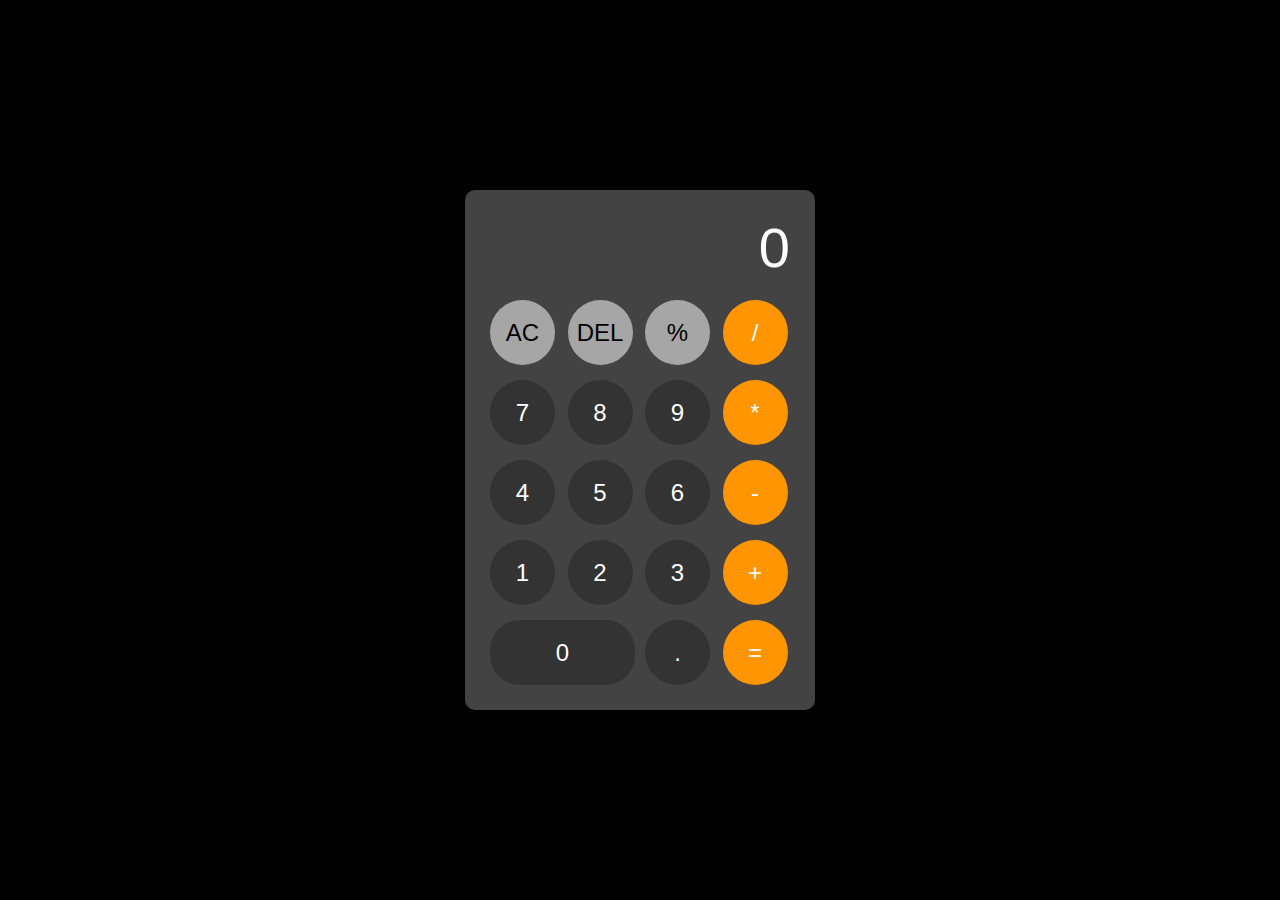
<file: Calculator(Task 3)/index.html>
<!DOCTYPE html>
<html lang="en">
<head>
    <meta charset="UTF-8">
    <meta name="viewport" content="width=device-width, initial-scale=1.0">
    <title>Calculator - By Shreyas Kulkarni</title>
    <link rel="stylesheet" href="style.css">
</head>
<body>
    <div class="container">
        <div class="calc-text">
            <p name="user-input" id="user-input">0</p>
        </div>
        <div class="calc-keys">
            <button type="button" class="key-others operations">AC</button>
            <button type="button" class="key-others operations">DEL</button>
            <button type="button" class="key-others operations">%</button>
            <button type="button" class="key-operate operations">/</button>
            <button type="button" class="numbers">7</button>
            <button type="button" class="numbers">8</button>
            <button type="button" class="numbers">9</button>
            <button type="button" class="key-operate operations">*</button>
            <button type="button" class="numbers">4</button>
            <button type="button" class="numbers">5</button>
            <button type="button" class="numbers">6</button>
            <button type="button" class="key-operate operations">-</button>
            <button type="button" class="numbers">1</button>
            <button type="button" class="numbers">2</button>
            <button type="button" class="numbers">3</button>
            <button type="button" class="key-operate operations">+</button>
            <button type="button" class="key-zero numbers">0</button>
            <button type="button" class="numbers">.</button>
            <button type="button" class="key-operate operations">=</button>
        </div>
    </div>
    <script src="script.js"></script>
</body>
</html>
</file>
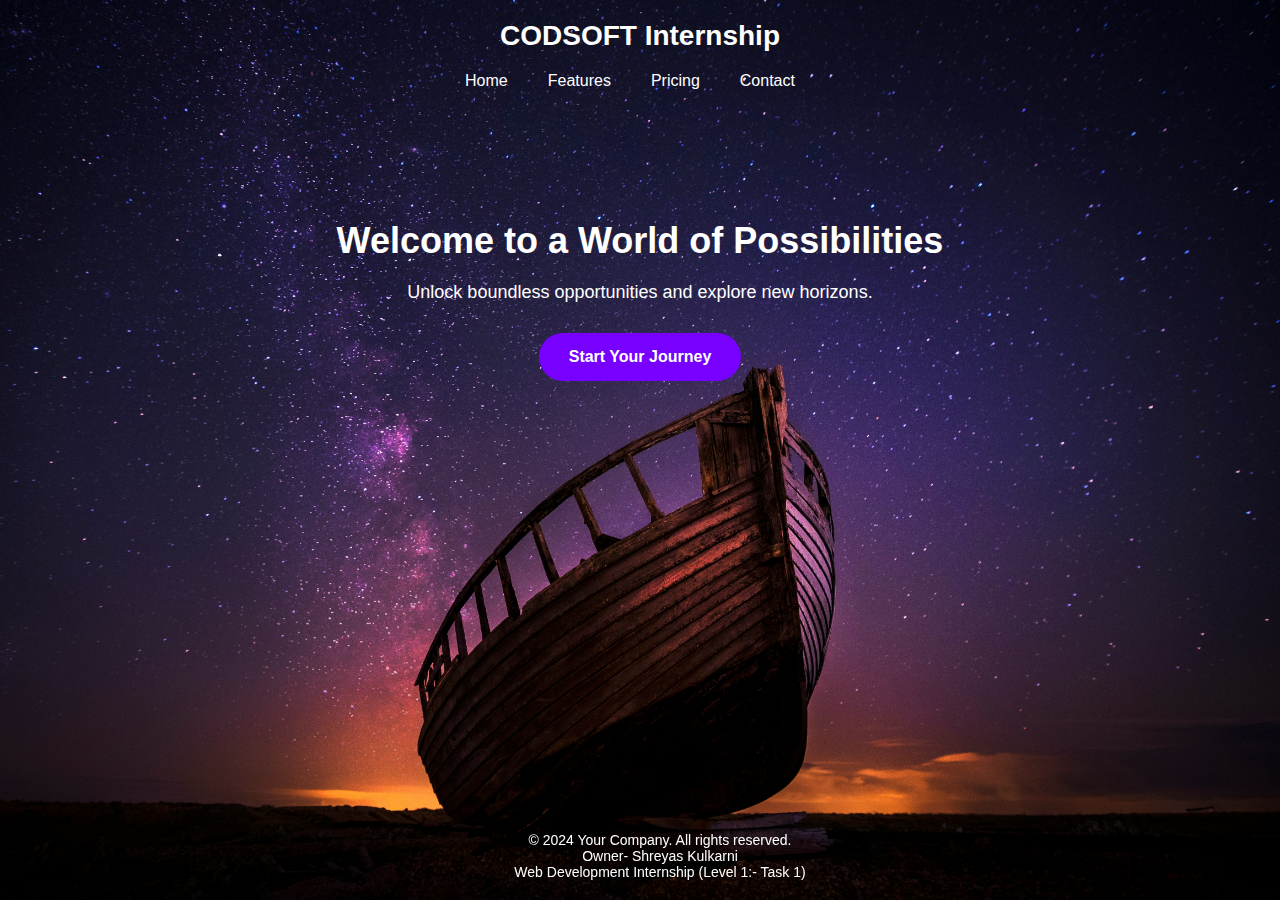
<file: Landing Page(Task 1)/index.html>
<!DOCTYPE html>
<html lang="en">
<head>
  <meta charset="UTF-8">
  <meta name="viewport" content="width=device-width, initial-scale=1.0">
  <link rel="stylesheet" href="styles.css">
  <title>Shreyas Landing Page</title>
</head>
<body>
  <header>
    <h1>CODSOFT Internship</h1>
    <nav>
      <ul>
        <li><a href="#">Home</a></li>
        <li><a href="#">Features</a></li>
        <li><a href="#">Pricing</a></li>
        <li><a href="#">Contact</a></li>
      </ul>
    </nav>
  </header>

  <section class="hero">
    <h2>Welcome to a World of Possibilities</h2>
    <p>Unlock boundless opportunities and explore new horizons.</p>
    <a href="#" class="cta-button">Start Your Journey</a>
  </section>  

  <footer>
    <p>
      &copy; 2024 Your Company. All rights reserved.<br>
      Owner- Shreyas Kulkarni <br>
      Web Development Internship (Level 1:- Task 1)
    </p>
  </footer>
</body>
</html>
</file>
<file: Calculator(Task 3)/style.css>
* {
    margin: 0;
    padding: 0;
    font-family: "Helvetica Neue", sans-serif;
    box-sizing: border-box;
}

body {
    background-color: #000000;
    min-height: 100vh;
    display: flex;
    align-items: center;
    justify-content: center;
}

.container {
    background: #434343;
    padding: 25px;
    width: 350px;
    border-radius: 10px;
}

.calc-text {
    margin-bottom: 20px;
    padding-left: 5px;
}

.calc-text p {
    width: 100%;
    font-size: 3.5rem;
    text-align: end;
    background: transparent;
    color: #fff;
    border: none;
    outline: none;
    word-wrap: break-word;
    word-break: break-all;
}

button {
    background: #333333;
    color: #fff;
    font-size: 1.5rem;
    border: none;
    border-radius: 70%;
    cursor: pointer;
    height: 65px;
    width: 65px;
}

button:active,
button:focus {
    filter: brightness(120%);
}

.calc-keys {
    display: grid;
    grid-template-columns: repeat(4, 1fr);
    grid-row-gap: 15px;
    grid-column-gap: 10px;
}

.key-zero {
    grid-column: span 2;
    width: 100%;
    border-radius: 30px;
}

.key-operate {
    background: #ff9501;
}

.key-others {
    background: #a6a6a6;
    color: #000000;
}
</file>
<file: Landing Page(Task 1)/styles.css>
/* Reset default styles */
body,
h1,
h2,
p,
ul,
li {
  margin: 0;
  padding: 0;
}

body {
  font-family: Arial, sans-serif;
  margin: 0; /* Remove default margin */
  padding: 0; /* Remove default padding */
  background-image: url("images/landing_page_background.jpg");
  background-size: cover;
  background-repeat: no-repeat;
  background-attachment: fixed;
  background-position: center;
}

/* Header styles */
header {
  background-color: rgba(0, 0, 0, 0); /* Transparent background */
  color: #fff;
  padding: 20px;
  text-align: center;
}

header h1 {
  font-size: 28px;
  margin-bottom: 10px;
}

nav {
  padding: 10px 0;
}

nav ul {
  list-style: none;
  display: flex;
  justify-content: center;
}

nav li {
  margin-right: 20px;
}

nav a {
  text-decoration: none;
  color: #fff;
  font-size: 16px;
  padding: 10px;
  transition: background-color 0.3s ease;
}

/* Apply background color when hovering over navigation links */
nav a:hover {
  background-color: #555;
  border-radius: 5px;
}

/* Hero section styles */
.hero {
  text-align: center;
  padding: 100px 0;
  color: #fff;
  background-color: rgba(255, 255, 255, 0); /* Transparent background */
}

.hero h2 {
  font-size: 36px;
  margin-bottom: 20px;
}

.hero p {
  font-size: 18px;
  margin-bottom: 30px;
}

.cta-button {
  display: inline-block;
  padding: 15px 30px;
  background-color: #7700ff;
  color: #fff;
  text-decoration: none;
  border-radius: 25px;
  font-weight: bold;
  transition: background-color 0.3s ease;
}

/* Apply background color when hovering over "Get Started" button */
.cta-button:hover {
  background-color: #190064;
}

/* Footer styles */
footer {
  position: fixed;
  bottom: 0;
  width: 100%;
  background-color: rgba(0, 0, 0, 0); /* Transparent background */
  color: #fff;
  text-align: center;
  padding: 20px;
}

footer p {
  font-size: 14px;
}
</file>
